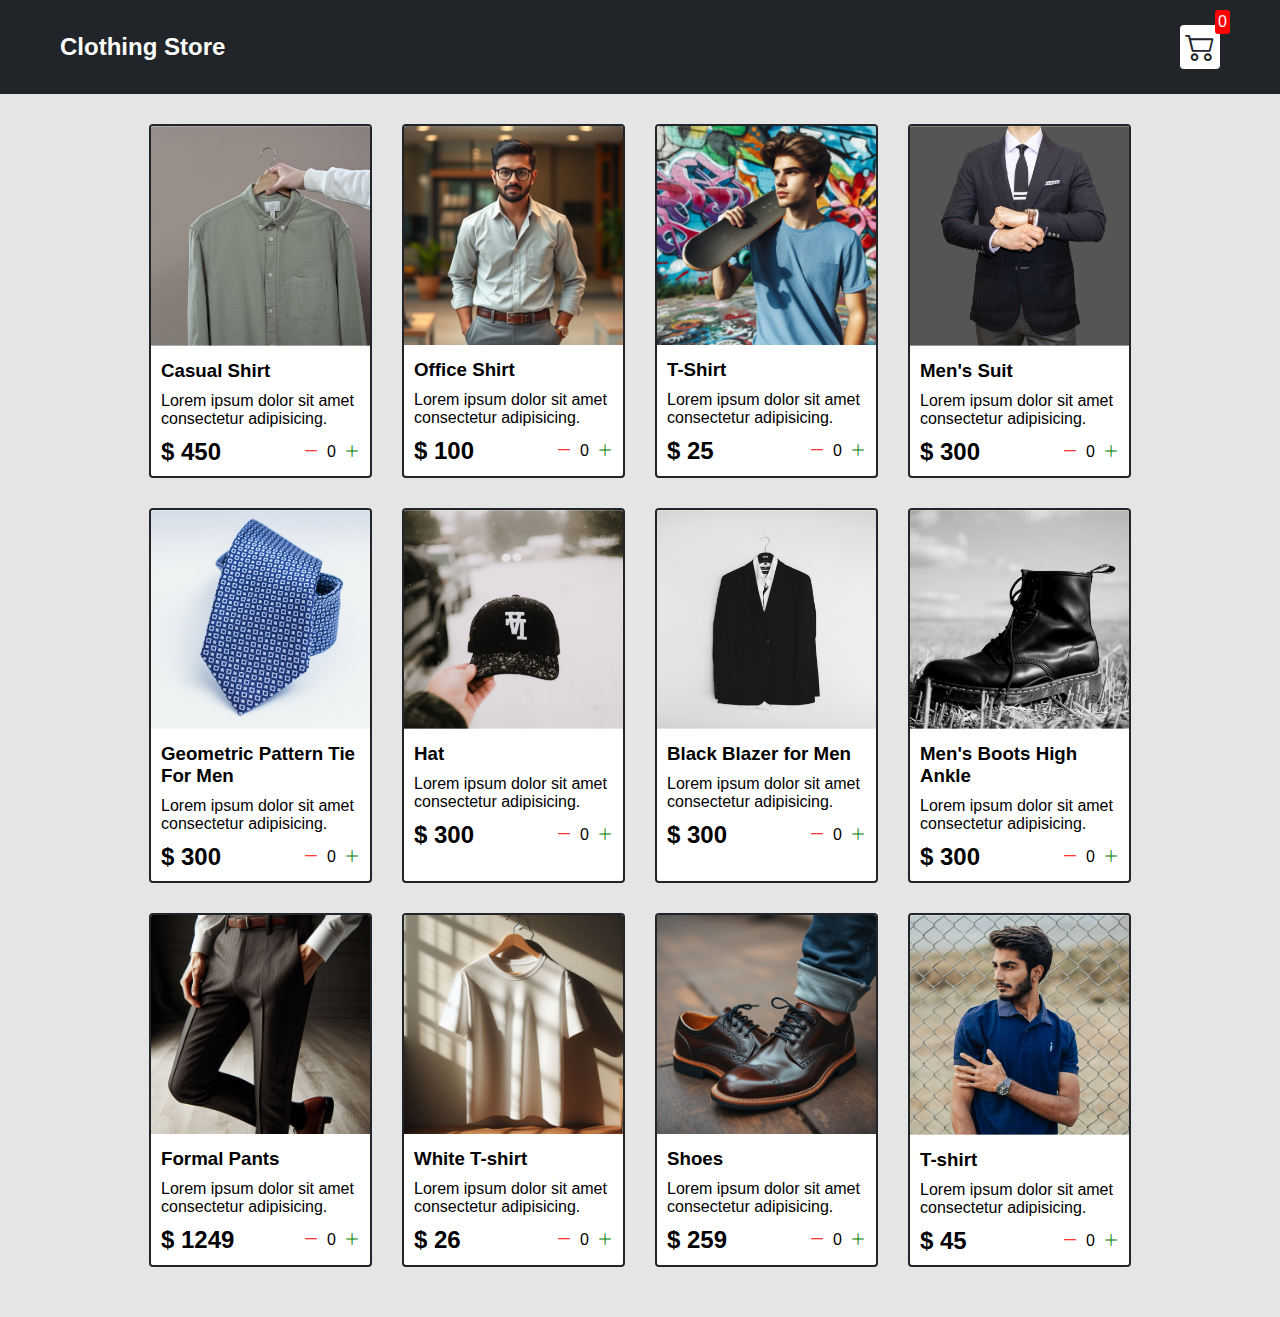
<file: index.html>
<!DOCTYPE html>
<html lang="en">
<head>
   <meta charset="UTF-8">
   <meta name="viewport" content="width=device-width, initial-scale=1.0">
   <title>Clothing store</title>
   <link rel="stylesheet" href="src/style.css">
   <link rel="stylesheet" href="https://cdn.jsdelivr.net/npm/bootstrap-icons@1.11.3/font/bootstrap-icons.min.css">
</head>
<body>
   <div class="navbar">
      <a href="index.html">
         <h2>
            Clothing Store
         </h2>
      </a>
      <a href="cart.html">
         <div class="cart">
            <i class="bi bi-cart2"></i>
            <div id="cartAmount" class="cartAmount">0</div>
         </div>
      </a>
      
   </div>
   <div class="shop" id="shop">
   </div>
   <script src="src/data.js"></script>
   <script src="src/main.js"></script>
</body>
</html>
</file>
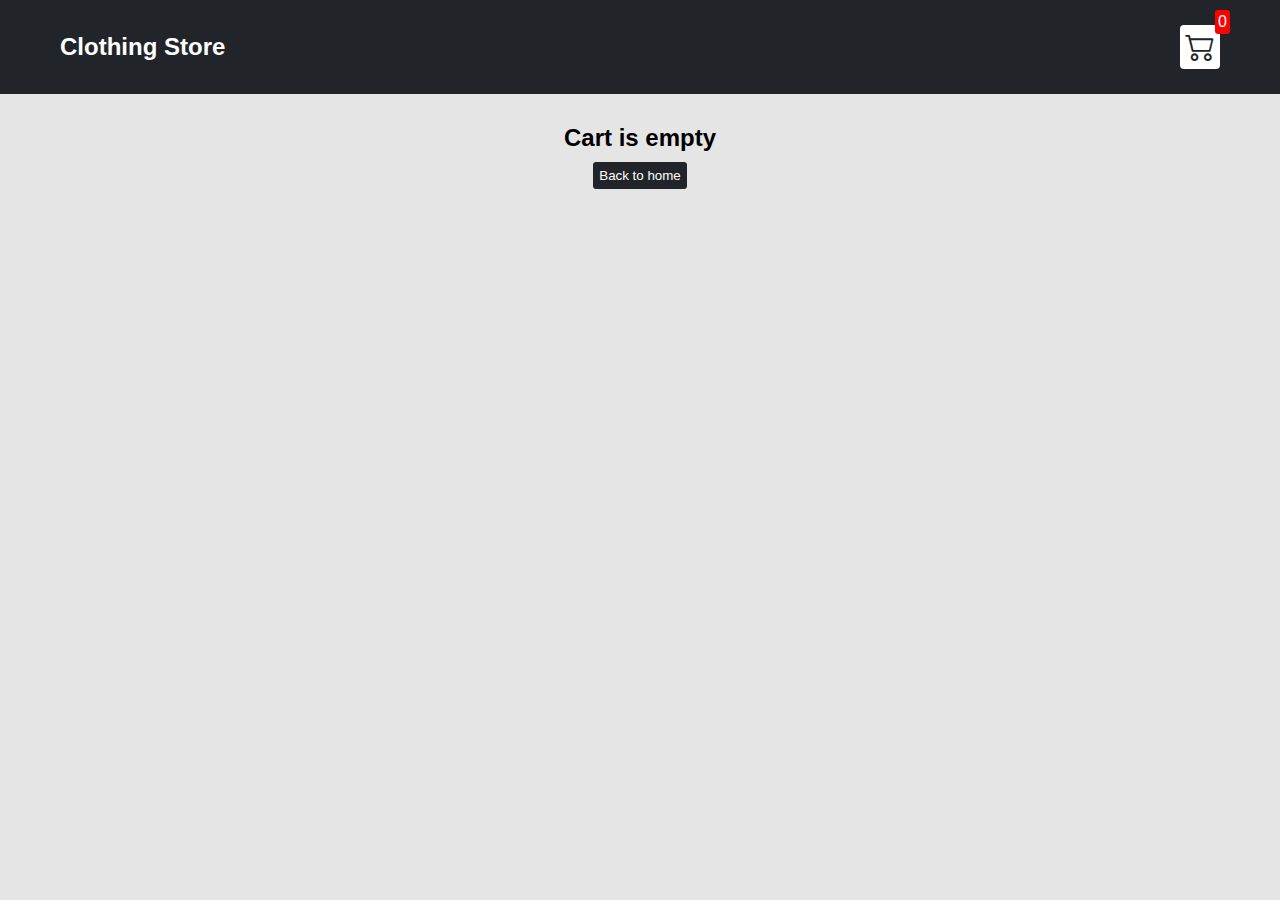
<file: cart.html>
<!DOCTYPE html>
<html lang="en">
<head>
   <meta charset="UTF-8">
   <meta name="viewport" content="width=device-width, initial-scale=1.0">
   <title>Clothing store</title>
   <link rel="stylesheet" href="src/style.css">
   <link rel="stylesheet" href="https://cdn.jsdelivr.net/npm/bootstrap-icons@1.11.3/font/bootstrap-icons.min.css"></head>
<body>
   <div class="navbar">
      <a href="index.html">
         <h2>
            Clothing Store
         </h2>
      </a>
      <a href="cart.html">
         <div class="cart">
            <i class="bi bi-cart2"></i>
            <div id="cartAmount" class="cartAmount">0</div>
         </div>
      </a>
      
   </div>
   <div id="label" class="text-center"></div>
   <div class="shopping-cart" id="shopping-cart"></div>
   <script src="src/data.js"></script>
   <script src="src/cart.js"></script>
</body>
</html>
</file>
<file: src/style.css>
/*
   changing default styles of browsers
*/


* {
   margin: 0;
   padding: 0;
   box-sizing: border-box;
}
body {
   background-color : #e5e5e5;
   font-family: sans-serif;
   /*by default body have property position:relative*/
}
/*
navbar styles
*/

.navbar {
   align-items: center;
   margin-bottom: 30px;
   display: flex; /*default flex-direction row*/
   justify-content: space-between;
   background-color: #212529;
   color: #fff;
   padding: 25px 60px;
}
.cart {
   position: relative;
   background-color: #fff;
   color: #212529;
   padding: 5px;
   font-size: 30px;
   border-radius: 4px;
}
.cartAmount {
   position: absolute; /*respect to first relative ancestor*/
   top:-15px;
   right: -10px;
   padding: 3px;
   border-radius: 3px;
   font-size: 16px;
   background-color: red;
   color: white;
}
/*
shop items styles are here
*/
.shop {
   justify-content: center;
   gap: 30px;
   display: grid;
   grid-template-columns: repeat(4, 223px);
   margin-bottom: 50px;
}

@media (max-width: 1000px) {
   .shop {
      grid-template-columns: repeat(3, 223px);
   }
}

@media (max-width: 700px) {
   .shop {
      grid-template-columns: repeat(2, 223px);
   }
}
@media (max-width: 500px) {
   .shop {
      grid-template-columns: repeat(1, 223px);
   }
}


.item {
   background-color: #fff;
   border: 2px solid #212529;
   border-radius: 4px;
}
.item img {
   width: 100%;
   border-radius: 2px 2px 0 0;
}
.details {
   display: flex;
   flex-direction: column;
   padding: 10px;
   gap: 10px;
}

.price-quantity {
   display: flex;
   flex-direction: row;
   justify-content: space-between;
   align-items: center;
}
.buttons {
   display: flex;
   gap: 8px;
   font-size: 16px;
}
.bi-dash-lg {
   color: red;

}
.bi-plus-lg {
   color: green;
}
i {
   cursor: pointer;
}

a {
   text-decoration: none;
   color: white;
}

/*
style rules for label and some buttons
*/
.text-center {
   text-align: center;
   margin-bottom: 20px;
}
.homeBtn ,.checkout, .removeAll{
   margin-top: 10px;
   background-color: #212529;
   color: white;
   border: none;
   padding: 6px;
   border-radius: 3px;
   cursor: pointer;
}
.checkout {
   background-color: green;
}
.removeAll {
   background-color: rgb(225, 2, 2);
}
.bi-x-lg {
   color: red;
   font-weight: bolder;
}

/*
  style rules for shopping-cart
*/
.shopping-cart {
   display: grid;
   grid-template-columns: repeat(1, 320px);
   justify-content: center;
   gap: 15px;
}

/*
cart-items styles
*/

.cart-item {
   border: 2px solid #212529;
   border-radius: 5px;
   display: flex;
}
.title-price-x {
   width: 195px;
   display: flex;
   align-items: center;
   justify-content: space-between;

}
.title-price-x h4 {
   display: flex;
   gap: 10px;
   align-items: center;
}
.cart-item-price {
   background-color: black;
   color: white;
   border: none;
   border-radius: 3px 6px;
   padding: 4px;
}
</file>
